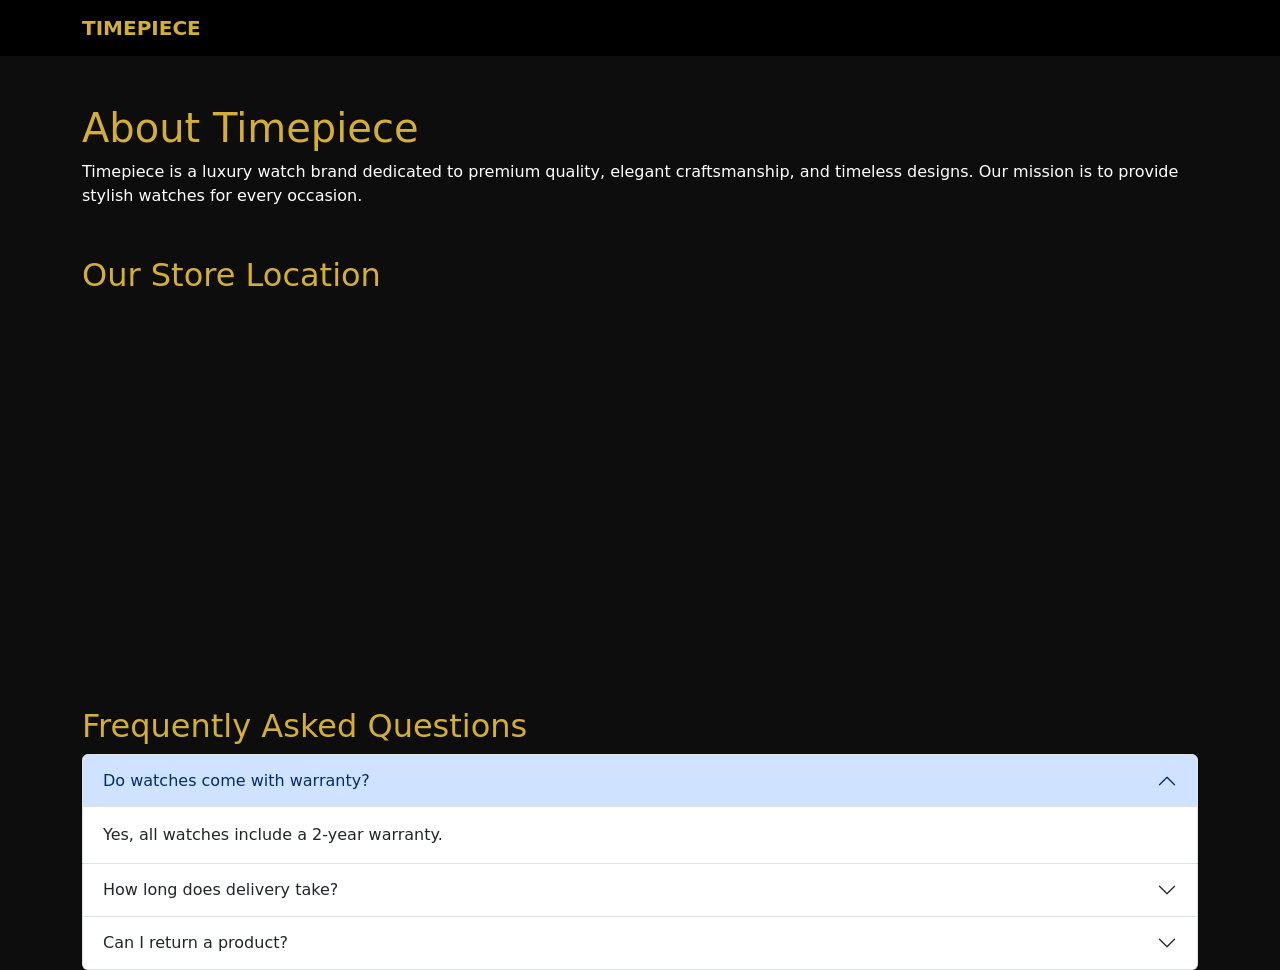
<file: about.html>
<!DOCTYPE html>
<html lang="en">
<head>

<meta charset="UTF-8">
<meta name="viewport" content="width=device-width, initial-scale=1">

<title>About Us</title>

<link href="https://cdn.jsdelivr.net/npm/bootstrap@5.3.3/dist/css/bootstrap.min.css" rel="stylesheet">

<style>

body{
background:#0d0d0d;
color:white;
}

.navbar{
background:black;
}

.navbar-brand{
color:#d4af37 !important;
font-weight:bold;
}

h1,h2{
color:#d4af37;
}

</style>

</head>

<body>

<nav class="navbar navbar-expand-lg">
<div class="container">
<a class="navbar-brand" href="index.html">TIMEPIECE</a>
</div>
</nav>

<div class="container mt-5">

<h1>About Timepiece</h1>

<p>
Timepiece is a luxury watch brand dedicated to premium quality, elegant craftsmanship, and timeless designs. Our mission is to provide stylish watches for every occasion.
</p>

<h2 class="mt-5">
Our Store Location
</h2>

<iframe
src="https://www.google.com/maps?q=Mumbai&output=embed"
width="100%"
height="350"
style="border:0;">
</iframe>

<h2 class="mt-5">
Frequently Asked Questions
</h2>

<div class="accordion" id="faq">

<div class="accordion-item">

<h2 class="accordion-header">

<button
class="accordion-button"
data-bs-toggle="collapse"
data-bs-target="#q1">

Do watches come with warranty?

</button>

</h2>

<div id="q1"
class="accordion-collapse collapse show">

<div class="accordion-body">

Yes, all watches include a 2-year warranty.

</div>

</div>

</div>

<div class="accordion-item">

<h2 class="accordion-header">

<button
class="accordion-button collapsed"
data-bs-toggle="collapse"
data-bs-target="#q2">

How long does delivery take?

</button>

</h2>

<div id="q2"
class="accordion-collapse collapse">

<div class="accordion-body">

Delivery usually takes 3-7 business days.

</div>

</div>

</div>

<div class="accordion-item">

<h2 class="accordion-header">

<button
class="accordion-button collapsed"
data-bs-toggle="collapse"
data-bs-target="#q3">

Can I return a product?

</button>

</h2>

<div id="q3"
class="accordion-collapse collapse">

<div class="accordion-body">

Yes, returns are accepted within 7 days.

</div>

</div>

</div>

</div>

</div>

<script src="https://cdn.jsdelivr.net/npm/bootstrap@5.3.3/dist/js/bootstrap.bundle.min.js"></script>

</body>
</html>
</file>
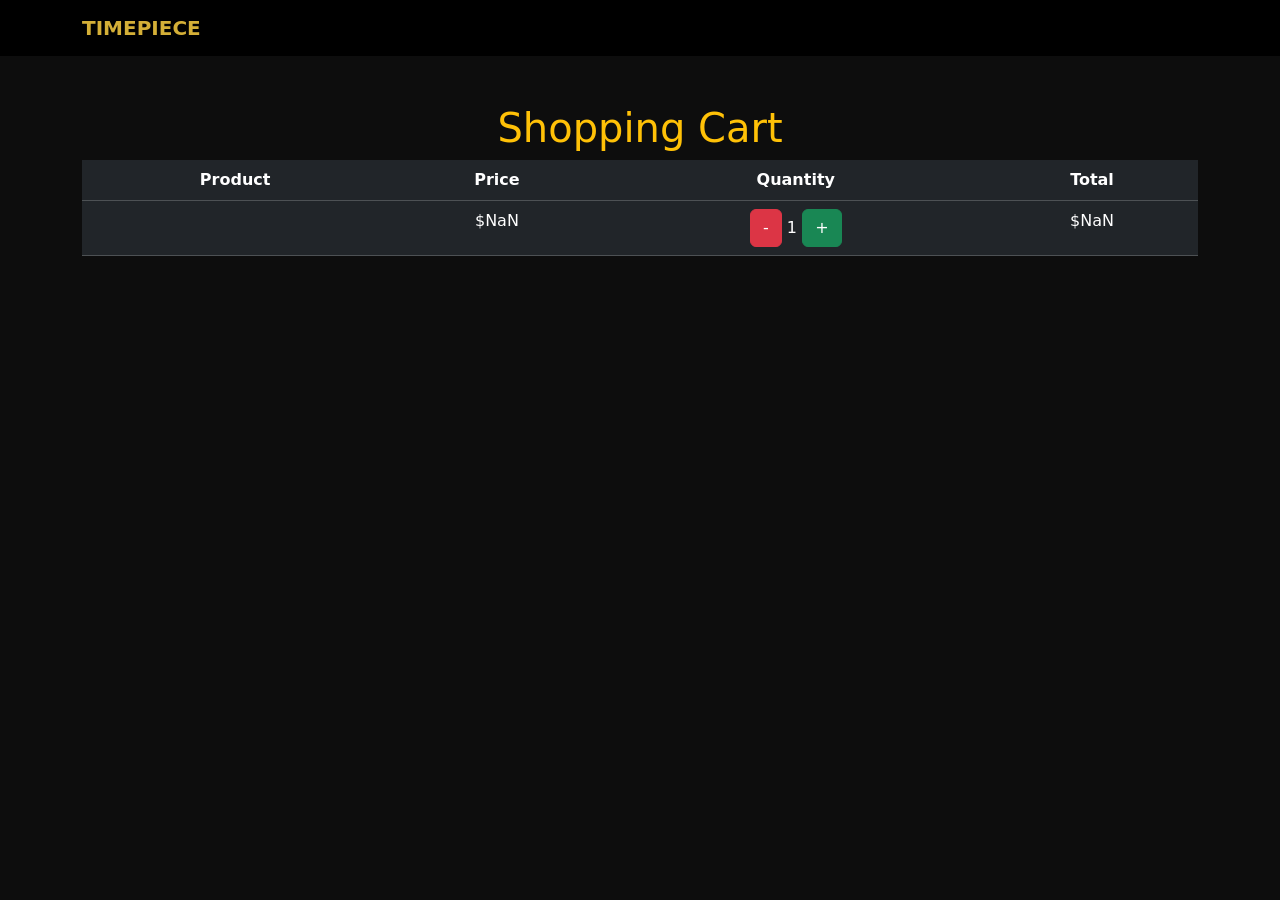
<file: cart.html>
<!DOCTYPE html>
<html lang="en">
<head>

<meta charset="UTF-8">
<meta name="viewport" content="width=device-width, initial-scale=1">

<title>Cart</title>

<link href="https://cdn.jsdelivr.net/npm/bootstrap@5.3.3/dist/css/bootstrap.min.css" rel="stylesheet">

<style>

body{
background:#0d0d0d;
color:white;
}

.navbar{
background:black;
}

.navbar-brand{
color:#d4af37 !important;
font-weight:bold;
}

.btn-gold{
background:#d4af37;
color:black;
font-weight:bold;
}

</style>

</head>

<body>

<nav class="navbar navbar-expand-lg">
<div class="container">
<a class="navbar-brand" href="index.html">TIMEPIECE</a>
</div>
</nav>

<div class="container mt-5">

<h1 class="text-warning text-center">
Shopping Cart
</h1>

<table class="table table-dark text-center">

<thead>

<tr>

<th>Product</th>

<th>Price</th>

<th>Quantity</th>

<th>Total</th>

</tr>

</thead>

<tbody>

<tr>

<td id="product"></td>

<td>$<span id="price"></span></td>

<td>

<button class="btn btn-danger"
onclick="decrease()">
-
</button>

<span id="qty">1</span>

<button class="btn btn-success"
onclick="increase()">
+
</button>

</td>

<td>$<span id="total"></span></td>

</tr>

</tbody>

</table>

</div>

<script>

let qty=1;

let product=
localStorage.getItem("product");

let price=
parseInt(localStorage.getItem("price"));

document.getElementById("product").innerHTML=product;

document.getElementById("price").innerHTML=price;

document.getElementById("total").innerHTML=price;

function increase(){

qty++;

document.getElementById("qty").innerHTML=qty;

document.getElementById("total").innerHTML=qty*price;

}

function decrease(){

if(qty>1){

qty--;

document.getElementById("qty").innerHTML=qty;

document.getElementById("total").innerHTML=qty*price;

}

}

</script>

</body>
</html>
</file>
